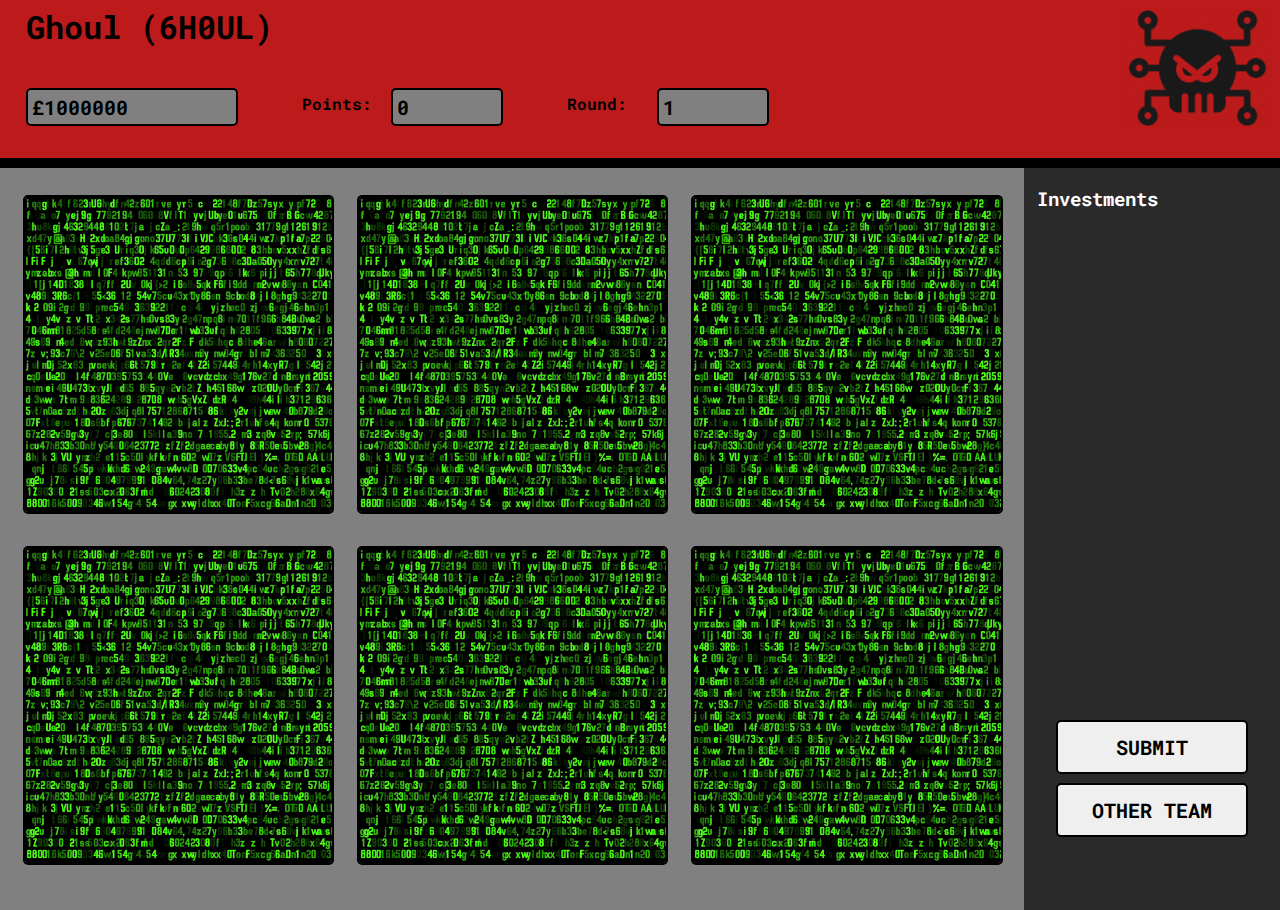
<file: index.html>
<!DOCTYPE html>

<html lang="en">

  <head>

    <meta charset="utf-8" />

    <link rel="preconnect" href="https://fonts.gstatic.com">

    <link href="https://fonts.googleapis.com/css2?family=Roboto+Mono:ital,wght@0,200;1,100&display=swap" rel="stylesheet">

    <link rel="stylesheet" href="jquery-ui/jquery-ui.min.css">

    <link rel="stylesheet" href="public/css/hackerui1styles.css">



  </head>

  <body>

    <div id="top-bar">

      <div id="title-container">

        <h1 id="hacker-name">Ghoul (6H0UL)</h1>
      
      </div>

      

      <img src="images/hacker-icon.png" id="hacker-icon">

      <div class="clear-left"></div>

      <div id="money-container">£<span id="current-budget">1000000</span></div>

      <div id="points-div">

        <div id="points-para-container">
        <p id="points-para">Points: </p>

      </div>

        <div id="points-container"><span id="current-points">0</span></div>

      </div>

      <div id="round-div">

        <div id="round-para-container">
        <p id="round-para">Round: </p>

      </div>

        <div id="round-container"><span id="current-round">1</span></div>

      </div>

    </div>

    <div id="main-area">

      <div id="left-area">

        
        <div id="row1">

          <div class="option-tile row1class" id="window1">

            <img src="images/hacker-tile.png" class="hacker-tile-image">

            <div class="hover-div hidden">Phishing</div> 

          </div>

          <div class="option-tile row1class" id="window2">

            <img src="images/hacker-tile.png" class="hacker-tile-image">

            <div class="hover-div hidden">Malicious Websites</div> 

          </div>

          <div class="option-tile row1class" id="window3">

            <img src="images/hacker-tile.png" class="hacker-tile-image">

            <div class="hover-div hidden">Password Hacking</div> 

          </div>

        </div>

        <div id="row2">

          <div class="option-tile row2class" id="window4">

            <img src="images/hacker-tile.png" class="hacker-tile-image">

            <div class="hover-div hidden">Piggybacking</div> 

          </div>

          <div class="option-tile row2class" id="window5">

            <img src="images/hacker-tile.png" class="hacker-tile-image">

            <div class="hover-div hidden">Physical Social Engineering</div> 

          </div>

          <div class="option-tile row2class" id="window6">

            <img src="images/hacker-tile.png" class="hacker-tile-image">

            <div class="hover-div hidden">Physical System Hacking</div> 

          </div>

        </div>

      </div>

      <div id="right-area">

        <div id="top-right-section">

          <h3 id="investments">Investments</h3>
          
          <p class="hidden" id="tile1QuantityList">Phishing Price paid: <span id="tile1Quantity"></span></p>

          <p class="hidden" id="tile3QuantityList">Password Hacking Price paid: <span id="tile3Quantity"></span></p>

          <p class="hidden" id="tile5QuantityList">Physical Social Engineering Price paid: <span id="tile5Quantity"></span></p>

        </div>

        <div id="button-container">

          <p id="waiting-p" class="hidden">Waiting for the other player</p>

          <button id="submit-button">

            SUBMIT

          </button>

          <button id="to-lloyds">

            <a href="lloydsui1.html">OTHER TEAM</a>

          </button>

        </div>


      </div>

      <div class="popUpWindow hidden" id="window1Popup">

        <div class="popUpWindowTitleContainer">
          
          <h2 class="popUpWindowTitle">Phishing</h2>

        </div>

        <button class="close-button" id="closeButton1">X</button>



        <p class="popUpWindowText clear">The process of phishing imitates legitimate companies employees might interact with, like the enterprise software vendors or email provider, and simply ask for the data via phone or email. You can also send malicious links of files though emails or text messages which when clicked may download malware onto the system.</p>

        <p class="popUpWindowText">Selecting this option will cause a Phishing email to be sent to a Lloyds employee containing some malware. (The effects of this method may be reduced if your opponent chooses to invest in internet safety training for staff). You can choose from the following Malware:</p>
          
        <ul>

          <li class="popUpWindowText">Ransomware -  a type of malicious software designed to block access to a computer system until a sum of money is paid. 
            <span class="green-writing">(If this is successful you will gain a ransom payment, the more you spend the higher the ransom will be and the higher your chances of success.)</span>
          </li>

          <li class="popUpWindowText">Trojans - Trojan is a type of malware that is often disguised as legitimate software. <span class="green-writing">(If this is successful then you may gain some valuable information that can be sold on the black market for more cash, it may also damage the reputation of Lloyds.)</span></li>

          <li class="popUpWindowText">Spyware - Malicious software designed to enter your computer device, gather data about you, and forward it to a third-party without your consent.<span class="green-writing"> (If this is successful then you can continuously gain private information from Lloyds which can be sold on the black market, gaining you more money each round, if this information is used by fraudsters Lloyds' reputation will be damaged)</span></li>


        </ul>

        <p class="popUpWindowText">Price = £5,000/unit</p>

        <p class="popUpWindowText">Quantity:</p>

        <div id="slider" class="sliders">
          <div id="custom-handle" class="ui-slider-handle"></div>
        </div>

      </div>

      <div class="popUpWindow hidden" id="window3Popup">

        <div class="popUpWindowTitleContainer">
          
          <h2 class="popUpWindowTitle">Password Hacking</h2>

        </div>

        <button class="close-button" id="closeButton3">X</button>



        <p class="popUpWindowText clear">Password hacking, sometimes referred to as password cracking, is a method of recovering passwords from data transmitted by or stored on a computer.</p>

        <hr>

        <p class="popUpWindowText">Guessing and brute force are two methods used to hack passwords. Individuals with knowledge of the password owner’s personal information may guess at the password and choose possibilities based on that owner’s date of birth, pet, relative or other information. The brute force method involves attempting to input every possible password combination to retrieve a password.</p>

        <p class="popUpWindowText green-writing">(If you choose this method you will attempt to crack an employee's password, your chances of success will depend on how much your opponent has invested in training up their employees in password best practices. How much money you'll gain by selling the stolen information and how much damage you'll cause will depend on your luck)</p>

        <p class="popUpWindowText">Price = £5,000/unit</p>

        <p class="popUpWindowText">Quantity:</p>

        <div id="slider32" class="sliders">
          <div id="custom-handle32" class="ui-slider-handle"></div>
        </div>

        <p class="popUpWindowText">System hacking is defined as the compromise of computer systems and software to access the target computer and steal or misuse their sensitive information. You can exploit the weaknesses in a computer system or network to gain unauthorised access to its data or take illegal advantage. This can be made easier if systems or devices haven't been updated in a while, as updates usually contain security patches for vulnerabilities.</p>

        <p class="popUpWindowText green-writing">(If you choose this method you will attempt to hack into the system, your chances of success will depend on how up to date the software updates of your opponents are. This method will gain you money and damage your opponent, the more you invest the higher the effects)</p>
          
        

        <p class="popUpWindowText">Price = £5,000/unit</p>

        <p class="popUpWindowText">Quantity:</p>

        <div id="slider3" class="sliders">
          <div id="custom-handle3" class="ui-slider-handle"></div>
        </div>

      </div>

      <div class="popUpWindow hidden" id="window5Popup">

        <div class="popUpWindowTitleContainer">
          
          <h2 class="popUpWindowTitle">Physical Social Engineering</h2>

        </div>

        <button class="close-button" id="closeButton5">X</button>



        <p class="popUpWindowText clear">Physical social engineering is social engineering that occurs in person, often on company premises.</p>

        <p class="popUpWindowText green-writing">(If you choose this method, you will send someone from your team to infiltrate a Lloyds office, some of these techniques are riskier and may lose you money if you are caught, however the rates of return are also higher for these techniques. Your chances of success will depend on how much training the opponent's employees have had on physical security).</p>
          
        <p class="popUpWindowText">The fake IT guy - This is where a hacker shows up at a workplace pretending to be an IT technician, there to check a computer, server, printer or other network device.</p>

        <p class="popUpWindowText green-writing">(This method will gain you access to the physical infrastructure of the company, if successful this can cause significant damage to the opponent)</p>

        <p class="popUpWindowText">Dumpster diving - Where attackers go through your company’s rubbish skips looking for documents containing sensitive or confidential information. They then use this information to gain access to the company or customer data. </p>

        <p class="popUpWindowText green-writing">(This is a lower cost and a low-risk technique, however it may also have low gains)</p>

        <p class="popUpWindowText">Price = £5,000/unit</p>

        <p class="popUpWindowText">Quantity:</p>

        <div id="slider5" class="sliders">
          <div id="custom-handle5" class="ui-slider-handle"></div>
        </div>

      </div>



    </div>


    <script type="text/javascript" src="jquery-3.6.0.min.js"></script>

    <script type="text/javascript" src="jquery-ui/jquery-ui.min.js"></script>

    <script type="text/javascript">

        $(".option-tile").click(function() {

          var popupId = $(this).attr("id") + "Popup";
          $('#' + popupId).addClass("show");

        });


        $("#closeButton1").click(function() {

          console.log("hello");

          $("#window1Popup").removeClass("show");

          $("#window1Popup").addClass("hidden");
          

        });

        $("#closeButton3").click(function() {

          console.log("hello");

          $("#window3Popup").removeClass("show");

          $("#window3Popup").addClass("hidden");


        });


        $("#closeButton5").click(function() {

          console.log("hello");

          $("#window5Popup").removeClass("show");

          $("#window5Popup").addClass("hidden");


        });

        function checkMoneyOver() {

          if ($("#current-budget").html() < 0) {

            const button = document.querySelector('button');
            button.disabled = true;

          }

          if ($("#current-budget").html() > 0) {

            const button = document.querySelector('button');
            button.disabled = false;

          }

          }


        var valuePrev=0;

        var valuePrev3=0;

        var valuePrev5=0;

        var valuePrev32 = 0;

        $("#slider").slider({
            range: "min",
            max: 100,
            value: 0,
            stop: function(event, ui) {

                var valueNew = $( "#slider" ).slider( "value" );
                var currentBudget = $("#current-budget").html();

                if (valueNew - valuePrev > 0) {

                  var newBudget = currentBudget - ((valueNew-valuePrev)*5000);
                  $("#current-budget").html(newBudget);

                }

                if (valueNew - valuePrev < 0) {

                  var newBudget = currentBudget - ((valueNew - valuePrev) * 5000);
                  $("#current-budget").html(newBudget);

                }
                
                valuePrev = valueNew;

                if (valueNew == 0) {

                  $("#tile1QuantityList").addClass("hidden");

                  $("#tile1QuantityList").removeClass("show");

                } else {

                  $("#tile1QuantityList").addClass("show");

                  $("#tile1QuantityList").removeClass("hidden");

                  $("#tile1Quantity").html("£" + valueNew * 5000);

                }
                
                checkMoneyOver()

            }
        });


        $("#slider3").slider({
            range: "min",
            max: 100,
            value: 0,
            stop: function(event, ui) {

                var valueNew = $( "#slider3" ).slider( "value" );
                var currentBudget = $("#current-budget").html();

                if (valueNew - valuePrev3 > 0) {

                  var newBudget = currentBudget - ((valueNew-valuePrev3)*5000);
                  $("#current-budget").html(newBudget);

                }

                if (valueNew - valuePrev3 < 0) {

                  var newBudget = currentBudget - ((valueNew - valuePrev3) * 5000);
                  $("#current-budget").html(newBudget);

                }
                
                valuePrev3 = valueNew;

                if (valueNew == 0) {

                  $("#tile3QuantityList").addClass("hidden");

                  $("#tile3QuantityList").removeClass("show");

                } else {

                  $("#tile3QuantityList").addClass("show");

                  $("#tile3QuantityList").removeClass("hidden");

                  $("#tile3Quantity").html("£" + valueNew * 5000);

                }
                
                checkMoneyOver()

            }
        });

        $("#slider5").slider({
            range: "min",
            max: 100,
            value: 0,
            stop: function(event, ui) {

                var valueNew = $( "#slider5" ).slider( "value" );
                var currentBudget = $("#current-budget").html();

                if (valueNew - valuePrev5 > 0) {

                  var newBudget = currentBudget - ((valueNew-valuePrev5)*5000);
                  $("#current-budget").html(newBudget);

                }

                if (valueNew - valuePrev5 < 0) {

                  var newBudget = currentBudget - ((valueNew - valuePrev5) * 5000);
                  $("#current-budget").html(newBudget);

                }
                
                valuePrev5 = valueNew;

                if (valueNew == 0) {

                  $("#tile5QuantityList").addClass("hidden");

                  $("#tile5QuantityList").removeClass("show");

                } else {

                  $("#tile5QuantityList").addClass("show");

                  $("#tile5QuantityList").removeClass("hidden");

                  $("#tile5Quantity").html("£" + valueNew * 5000);

                }
                
                checkMoneyOver()

            }
        });

        $("#slider32").slider({
            range: "min",
            max: 100,
            value: 0,
            stop: function(event, ui) {

                var valueNew = $( "#slider32" ).slider( "value" );
                var currentBudget = $("#current-budget").html();

                if (valueNew - valuePrev32 > 0) {

                  var newBudget = currentBudget - ((valueNew-valuePrev32)*5000);
                  $("#current-budget").html(newBudget);

                }

                if (valueNew - valuePrev32 < 0) {

                  var newBudget = currentBudget - ((valueNew - valuePrev32) * 5000);
                  $("#current-budget").html(newBudget);

                }
                
                valuePrev32 = valueNew;

                if (valueNew == 0) {

                  $("#tile3QuantityList").addClass("hidden");

                  $("#tile3QuantityList").removeClass("show");

                } else {

                  $("#tile3QuantityList").addClass("show");

                  $("#tile3QuantityList").removeClass("hidden");

                  $("#tile3Quantity").html("£" + valueNew * 5000);

                }
                
                checkMoneyOver()

            }
        });
        
        $( function() {
        var handle = $( "#custom-handle" );
        $( "#slider" ).slider({
          create: function() {
            handle.text( $( this ).slider( "value" ) );
          },
          slide: function( event, ui ) {
            handle.text( ui.value );
          }
        });
      } );

      $( function() {
        var handle = $( "#custom-handle3" );
        $( "#slider3" ).slider({
          create: function() {
            handle.text( $( this ).slider( "value" ) );
          },
          slide: function( event, ui ) {
            handle.text( ui.value );
          }
        });
      } );

      $( function() {
        var handle = $( "#custom-handle5" );
        $( "#slider5" ).slider({
          create: function() {
            handle.text( $( this ).slider( "value" ) );
          },
          slide: function( event, ui ) {
            handle.text( ui.value );
          }
        });
      } );

      $( function() {
        var handle = $( "#custom-handle32" );
        $( "#slider32" ).slider({
          create: function() {
            handle.text( $( this ).slider( "value" ) );
          },
          slide: function( event, ui ) {
            handle.text( ui.value );
          }
        });
      } );

      $("#submit-button").click(function() {

        const button = document.querySelector('button');
        button.disabled = true;

      })

      $(".option-tile").hover(function(){

// on hover over class .tile
  $(this).find(".hover-div").css("display", "block")
  //find inside class .tile_content and set display to block
  }, function(){
  $(this).find(".hover-div").css("display", "none")
  // on mouse out set it back
});


      $("#submit-button").click(function() {

        $("#waiting-p").removeClass("hidden");

        $("#waiting-p").addClass("show");

      })


      

    </script>

  </body>


</html>
</file>
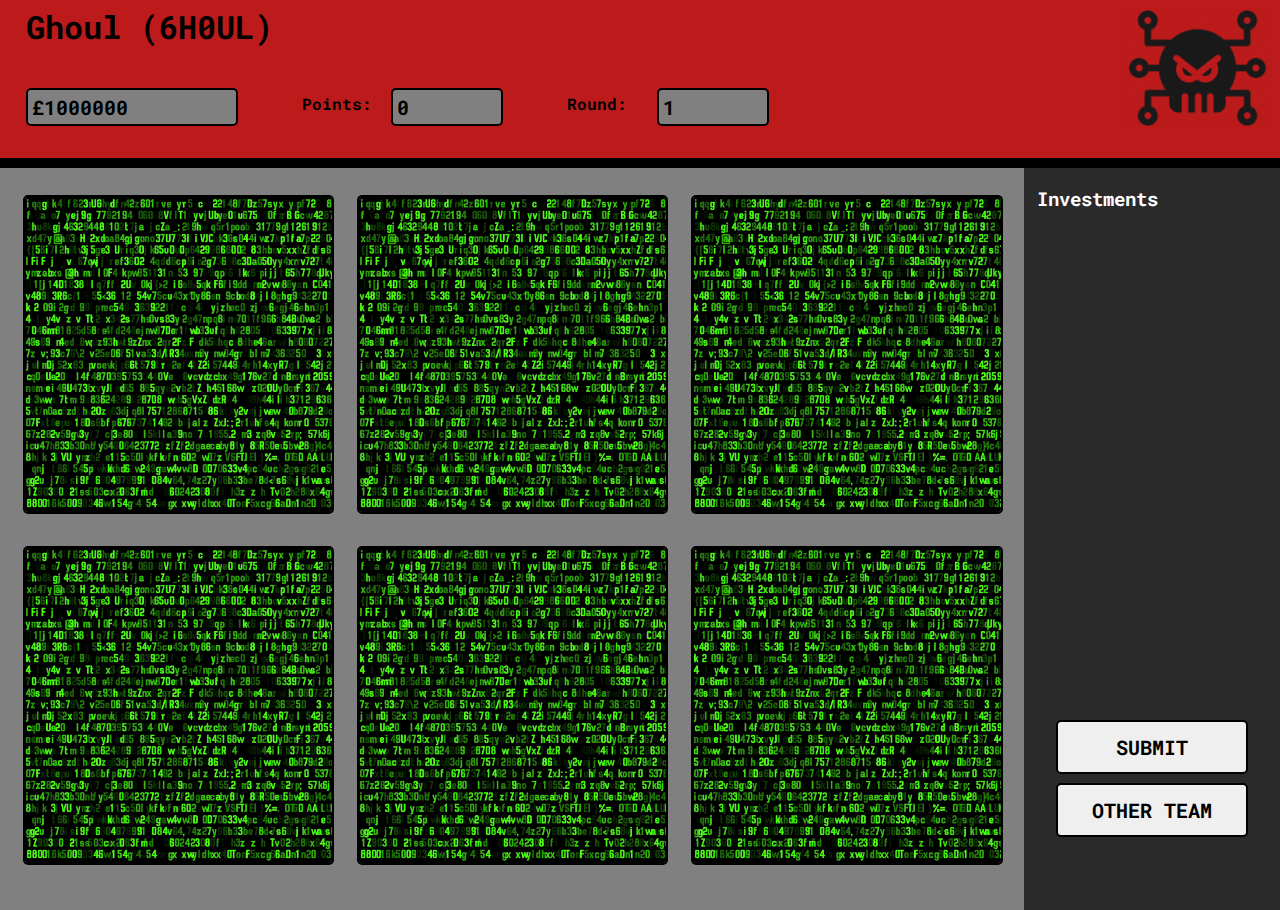
<file: hackerui1.html>
<!DOCTYPE html>

<html lang="en">

  <head>

    <meta charset="utf-8" />

    <link rel="preconnect" href="https://fonts.gstatic.com">

    <link href="https://fonts.googleapis.com/css2?family=Roboto+Mono:ital,wght@0,200;1,100&display=swap" rel="stylesheet">

    <link rel="stylesheet" href="jquery-ui/jquery-ui.min.css">

    <link rel="stylesheet" href="public/css/hackerui1styles.css">



  </head>

  <body>

    <div id="top-bar">

      <div id="title-container">

        <h1 id="hacker-name">Ghoul (6H0UL)</h1>
      
      </div>

      

      <img src="images/hacker-icon.png" id="hacker-icon">

      <div class="clear-left"></div>

      <div id="money-container">£<span id="current-budget">1000000</span></div>

      <div id="points-div">

        <div id="points-para-container">
        <p id="points-para">Points: </p>

      </div>

        <div id="points-container"><span id="current-points">0</span></div>

      </div>

      <div id="round-div">

        <div id="round-para-container">
        <p id="round-para">Round: </p>

      </div>

        <div id="round-container"><span id="current-round">1</span></div>

      </div>

    </div>

    <div id="main-area">

      <div id="left-area">

        
        <div id="row1">

          <div class="option-tile row1class" id="window1">

            <img src="images/hacker-tile.png" class="hacker-tile-image">

            <div class="hover-div hidden">Phishing</div> 

          </div>

          <div class="option-tile row1class" id="window2">

            <img src="images/hacker-tile.png" class="hacker-tile-image">

            <div class="hover-div hidden">Malicious Websites</div> 

          </div>

          <div class="option-tile row1class" id="window3">

            <img src="images/hacker-tile.png" class="hacker-tile-image">

            <div class="hover-div hidden">Password Hacking</div> 

          </div>

        </div>

        <div id="row2">

          <div class="option-tile row2class" id="window4">

            <img src="images/hacker-tile.png" class="hacker-tile-image">

            <div class="hover-div hidden">Piggybacking</div> 

          </div>

          <div class="option-tile row2class" id="window5">

            <img src="images/hacker-tile.png" class="hacker-tile-image">

            <div class="hover-div hidden">Physical Social Engineering</div> 

          </div>

          <div class="option-tile row2class" id="window6">

            <img src="images/hacker-tile.png" class="hacker-tile-image">

            <div class="hover-div hidden">Physical System Hacking</div> 

          </div>

        </div>

      </div>

      <div id="right-area">

        <div id="top-right-section">

          <h3 id="investments">Investments</h3>
          
          <p class="hidden" id="tile1QuantityList">Phishing Price paid: <span id="tile1Quantity"></span></p>

          <p class="hidden" id="tile3QuantityList">Password Hacking Price paid: <span id="tile3Quantity"></span></p>

          <p class="hidden" id="tile5QuantityList">Physical Social Engineering Price paid: <span id="tile5Quantity"></span></p>

        </div>

        <div id="button-container">

          <p id="waiting-p" class="hidden">Waiting for the other player</p>

          <button id="submit-button">

            SUBMIT

          </button>

          <button id="to-lloyds">

            <a href="lloydsui1.html">OTHER TEAM</a>

          </button>

        </div>


      </div>

      <div class="popUpWindow hidden" id="window1Popup">

        <div class="popUpWindowTitleContainer">
          
          <h2 class="popUpWindowTitle">Phishing</h2>

        </div>

        <button class="close-button" id="closeButton1">X</button>



        <p class="popUpWindowText clear">The process of phishing imitates legitimate companies employees might interact with, like the enterprise software vendors or email provider, and simply ask for the data via phone or email. You can also send malicious links of files though emails or text messages which when clicked may download malware onto the system.</p>

        <p class="popUpWindowText">Selecting this option will cause a Phishing email to be sent to a Lloyds employee containing some malware. (The effects of this method may be reduced if your opponent chooses to invest in internet safety training for staff). You can choose from the following Malware:</p>
          
        <ul>

          <li class="popUpWindowText">Ransomware -  a type of malicious software designed to block access to a computer system until a sum of money is paid. 
            <span class="green-writing">(If this is successful you will gain a ransom payment, the more you spend the higher the ransom will be and the higher your chances of success.)</span>
          </li>

          <li class="popUpWindowText">Trojans - Trojan is a type of malware that is often disguised as legitimate software. <span class="green-writing">(If this is successful then you may gain some valuable information that can be sold on the black market for more cash, it may also damage the reputation of Lloyds.)</span></li>

          <li class="popUpWindowText">Spyware - Malicious software designed to enter your computer device, gather data about you, and forward it to a third-party without your consent.<span class="green-writing"> (If this is successful then you can continuously gain private information from Lloyds which can be sold on the black market, gaining you more money each round, if this information is used by fraudsters Lloyds' reputation will be damaged)</span></li>


        </ul>

        <p class="popUpWindowText">Price = £5,000/unit</p>

        <p class="popUpWindowText">Quantity:</p>

        <div id="slider" class="sliders">
          <div id="custom-handle" class="ui-slider-handle"></div>
        </div>

      </div>

      <div class="popUpWindow hidden" id="window3Popup">

        <div class="popUpWindowTitleContainer">
          
          <h2 class="popUpWindowTitle">Password Hacking</h2>

        </div>

        <button class="close-button" id="closeButton3">X</button>



        <p class="popUpWindowText clear">Password hacking, sometimes referred to as password cracking, is a method of recovering passwords from data transmitted by or stored on a computer.</p>

        <hr>

        <p class="popUpWindowText">Guessing and brute force are two methods used to hack passwords. Individuals with knowledge of the password owner’s personal information may guess at the password and choose possibilities based on that owner’s date of birth, pet, relative or other information. The brute force method involves attempting to input every possible password combination to retrieve a password.</p>

        <p class="popUpWindowText green-writing">(If you choose this method you will attempt to crack an employee's password, your chances of success will depend on how much your opponent has invested in training up their employees in password best practices. How much money you'll gain by selling the stolen information and how much damage you'll cause will depend on your luck)</p>

        <p class="popUpWindowText">Price = £5,000/unit</p>

        <p class="popUpWindowText">Quantity:</p>

        <div id="slider32" class="sliders">
          <div id="custom-handle32" class="ui-slider-handle"></div>
        </div>

        <p class="popUpWindowText">System hacking is defined as the compromise of computer systems and software to access the target computer and steal or misuse their sensitive information. You can exploit the weaknesses in a computer system or network to gain unauthorised access to its data or take illegal advantage. This can be made easier if systems or devices haven't been updated in a while, as updates usually contain security patches for vulnerabilities.</p>

        <p class="popUpWindowText green-writing">(If you choose this method you will attempt to hack into the system, your chances of success will depend on how up to date the software updates of your opponents are. This method will gain you money and damage your opponent, the more you invest the higher the effects)</p>
          
        

        <p class="popUpWindowText">Price = £5,000/unit</p>

        <p class="popUpWindowText">Quantity:</p>

        <div id="slider3" class="sliders">
          <div id="custom-handle3" class="ui-slider-handle"></div>
        </div>

      </div>

      <div class="popUpWindow hidden" id="window5Popup">

        <div class="popUpWindowTitleContainer">
          
          <h2 class="popUpWindowTitle">Physical Social Engineering</h2>

        </div>

        <button class="close-button" id="closeButton5">X</button>



        <p class="popUpWindowText clear">Physical social engineering is social engineering that occurs in person, often on company premises.</p>

        <p class="popUpWindowText green-writing">(If you choose this method, you will send someone from your team to infiltrate a Lloyds office, some of these techniques are riskier and may lose you money if you are caught, however the rates of return are also higher for these techniques. Your chances of success will depend on how much training the opponent's employees have had on physical security).</p>
          
        <p class="popUpWindowText">The fake IT guy - This is where a hacker shows up at a workplace pretending to be an IT technician, there to check a computer, server, printer or other network device.</p>

        <p class="popUpWindowText green-writing">(This method will gain you access to the physical infrastructure of the company, if successful this can cause significant damage to the opponent)</p>

        <p class="popUpWindowText">Dumpster diving - Where attackers go through your company’s rubbish skips looking for documents containing sensitive or confidential information. They then use this information to gain access to the company or customer data. </p>

        <p class="popUpWindowText green-writing">(This is a lower cost and a low-risk technique, however it may also have low gains)</p>

        <p class="popUpWindowText">Price = £5,000/unit</p>

        <p class="popUpWindowText">Quantity:</p>

        <div id="slider5" class="sliders">
          <div id="custom-handle5" class="ui-slider-handle"></div>
        </div>

      </div>



    </div>


    <script type="text/javascript" src="jquery-3.6.0.min.js"></script>

    <script type="text/javascript" src="jquery-ui/jquery-ui.min.js"></script>

    <script type="text/javascript">

        $(".option-tile").click(function() {

          var popupId = $(this).attr("id") + "Popup";
          $('#' + popupId).addClass("show");

        });


        $("#closeButton1").click(function() {

          console.log("hello");

          $("#window1Popup").removeClass("show");

          $("#window1Popup").addClass("hidden");
          

        });

        $("#closeButton3").click(function() {

          console.log("hello");

          $("#window3Popup").removeClass("show");

          $("#window3Popup").addClass("hidden");


        });


        $("#closeButton5").click(function() {

          console.log("hello");

          $("#window5Popup").removeClass("show");

          $("#window5Popup").addClass("hidden");


        });

        function checkMoneyOver() {

          if ($("#current-budget").html() < 0) {

            const button = document.querySelector('button');
            button.disabled = true;

          }

          if ($("#current-budget").html() > 0) {

            const button = document.querySelector('button');
            button.disabled = false;

          }

          }


        var valuePrev=0;

        var valuePrev3=0;

        var valuePrev5=0;

        var valuePrev32 = 0;

        $("#slider").slider({
            range: "min",
            max: 100,
            value: 0,
            stop: function(event, ui) {

                var valueNew = $( "#slider" ).slider( "value" );
                var currentBudget = $("#current-budget").html();

                if (valueNew - valuePrev > 0) {

                  var newBudget = currentBudget - ((valueNew-valuePrev)*5000);
                  $("#current-budget").html(newBudget);

                }

                if (valueNew - valuePrev < 0) {

                  var newBudget = currentBudget - ((valueNew - valuePrev) * 5000);
                  $("#current-budget").html(newBudget);

                }
                
                valuePrev = valueNew;

                if (valueNew == 0) {

                  $("#tile1QuantityList").addClass("hidden");

                  $("#tile1QuantityList").removeClass("show");

                } else {

                  $("#tile1QuantityList").addClass("show");

                  $("#tile1QuantityList").removeClass("hidden");

                  $("#tile1Quantity").html("£" + valueNew * 5000);

                }
                
                checkMoneyOver()

            }
        });


        $("#slider3").slider({
            range: "min",
            max: 100,
            value: 0,
            stop: function(event, ui) {

                var valueNew = $( "#slider3" ).slider( "value" );
                var currentBudget = $("#current-budget").html();

                if (valueNew - valuePrev3 > 0) {

                  var newBudget = currentBudget - ((valueNew-valuePrev3)*5000);
                  $("#current-budget").html(newBudget);

                }

                if (valueNew - valuePrev3 < 0) {

                  var newBudget = currentBudget - ((valueNew - valuePrev3) * 5000);
                  $("#current-budget").html(newBudget);

                }
                
                valuePrev3 = valueNew;

                if (valueNew == 0) {

                  $("#tile3QuantityList").addClass("hidden");

                  $("#tile3QuantityList").removeClass("show");

                } else {

                  $("#tile3QuantityList").addClass("show");

                  $("#tile3QuantityList").removeClass("hidden");

                  $("#tile3Quantity").html("£" + valueNew * 5000);

                }
                
                checkMoneyOver()

            }
        });

        $("#slider5").slider({
            range: "min",
            max: 100,
            value: 0,
            stop: function(event, ui) {

                var valueNew = $( "#slider5" ).slider( "value" );
                var currentBudget = $("#current-budget").html();

                if (valueNew - valuePrev5 > 0) {

                  var newBudget = currentBudget - ((valueNew-valuePrev5)*5000);
                  $("#current-budget").html(newBudget);

                }

                if (valueNew - valuePrev5 < 0) {

                  var newBudget = currentBudget - ((valueNew - valuePrev5) * 5000);
                  $("#current-budget").html(newBudget);

                }
                
                valuePrev5 = valueNew;

                if (valueNew == 0) {

                  $("#tile5QuantityList").addClass("hidden");

                  $("#tile5QuantityList").removeClass("show");

                } else {

                  $("#tile5QuantityList").addClass("show");

                  $("#tile5QuantityList").removeClass("hidden");

                  $("#tile5Quantity").html("£" + valueNew * 5000);

                }
                
                checkMoneyOver()

            }
        });

        $("#slider32").slider({
            range: "min",
            max: 100,
            value: 0,
            stop: function(event, ui) {

                var valueNew = $( "#slider32" ).slider( "value" );
                var currentBudget = $("#current-budget").html();

                if (valueNew - valuePrev32 > 0) {

                  var newBudget = currentBudget - ((valueNew-valuePrev32)*5000);
                  $("#current-budget").html(newBudget);

                }

                if (valueNew - valuePrev32 < 0) {

                  var newBudget = currentBudget - ((valueNew - valuePrev32) * 5000);
                  $("#current-budget").html(newBudget);

                }
                
                valuePrev32 = valueNew;

                if (valueNew == 0) {

                  $("#tile3QuantityList").addClass("hidden");

                  $("#tile3QuantityList").removeClass("show");

                } else {

                  $("#tile3QuantityList").addClass("show");

                  $("#tile3QuantityList").removeClass("hidden");

                  $("#tile3Quantity").html("£" + valueNew * 5000);

                }
                
                checkMoneyOver()

            }
        });
        
        $( function() {
        var handle = $( "#custom-handle" );
        $( "#slider" ).slider({
          create: function() {
            handle.text( $( this ).slider( "value" ) );
          },
          slide: function( event, ui ) {
            handle.text( ui.value );
          }
        });
      } );

      $( function() {
        var handle = $( "#custom-handle3" );
        $( "#slider3" ).slider({
          create: function() {
            handle.text( $( this ).slider( "value" ) );
          },
          slide: function( event, ui ) {
            handle.text( ui.value );
          }
        });
      } );

      $( function() {
        var handle = $( "#custom-handle5" );
        $( "#slider5" ).slider({
          create: function() {
            handle.text( $( this ).slider( "value" ) );
          },
          slide: function( event, ui ) {
            handle.text( ui.value );
          }
        });
      } );

      $( function() {
        var handle = $( "#custom-handle32" );
        $( "#slider32" ).slider({
          create: function() {
            handle.text( $( this ).slider( "value" ) );
          },
          slide: function( event, ui ) {
            handle.text( ui.value );
          }
        });
      } );

      $("#submit-button").click(function() {

        const button = document.querySelector('button');
        button.disabled = true;

      })

      $(".option-tile").hover(function(){

// on hover over class .tile
  $(this).find(".hover-div").css("display", "block")
  //find inside class .tile_content and set display to block
  }, function(){
  $(this).find(".hover-div").css("display", "none")
  // on mouse out set it back
});


      $("#submit-button").click(function() {

        $("#waiting-p").removeClass("hidden");

        $("#waiting-p").addClass("show");

      })


      

    </script>

  </body>


</html>
</file>
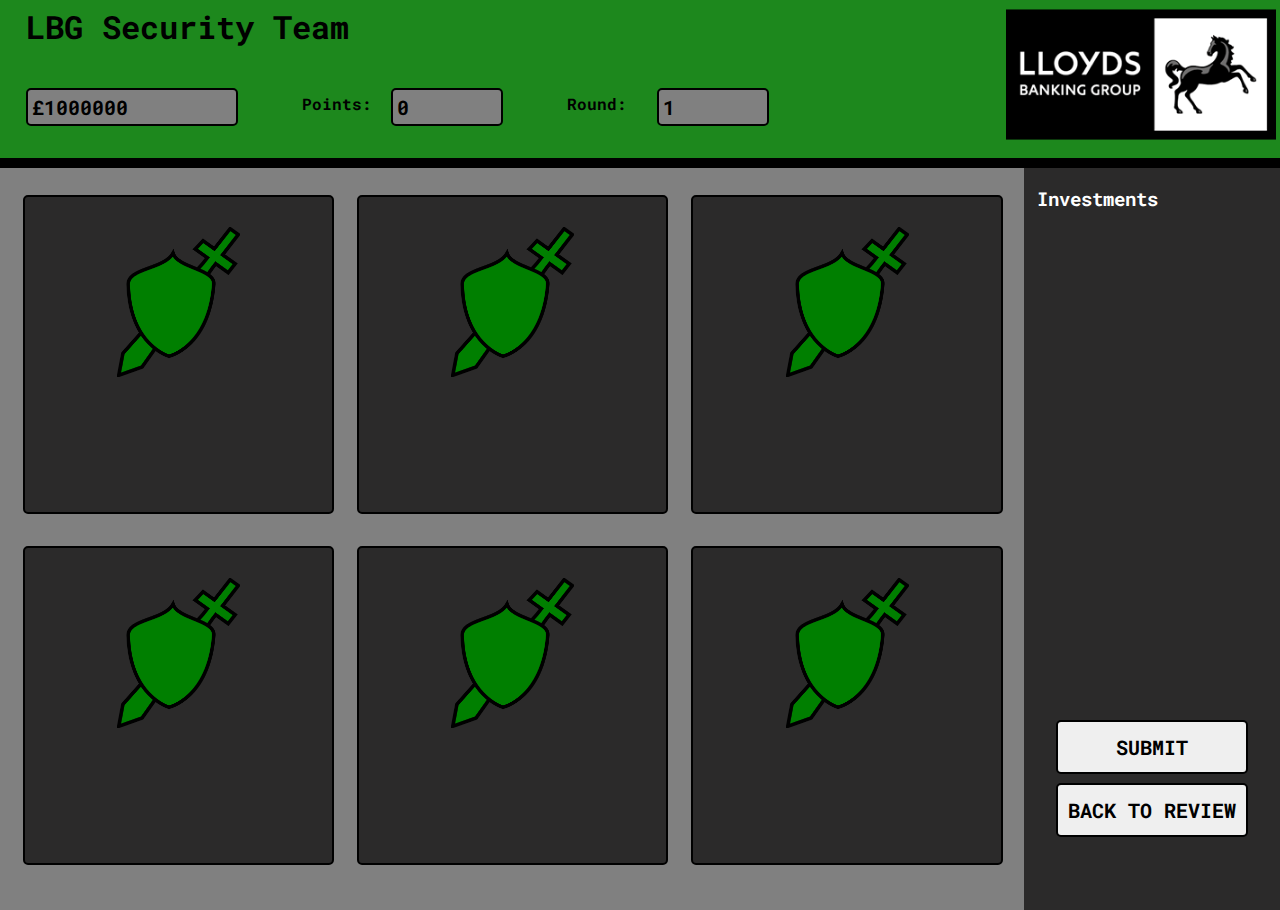
<file: lloydsui1.html>
<!DOCTYPE html>

<html lang="en">

  <head>

    <meta charset="utf-8" />

    <link rel="preconnect" href="https://fonts.gstatic.com">

    <link href="https://fonts.googleapis.com/css2?family=Roboto+Mono:ital,wght@0,200;1,100&display=swap" rel="stylesheet">

    <link rel="stylesheet" href="jquery-ui/jquery-ui.min.css">

    <link rel="stylesheet" href="public/css/lloydsui1styles.css">



  </head>

  <body>

    <div id="top-bar">

      <div id="title-container">

        <h1 id="hacker-name">LBG Security Team</h1>
      
      </div>

      

      <img src="images/lloyds-logo.png" id="hacker-icon">

      <div class="clear-left"></div>

      <div id="money-container">£<span id="current-budget">1000000</span></div>

      <div id="points-div">

        <div id="points-para-container">
        <p id="points-para">Points: </p>

      </div>

        <div id="points-container"><span id="current-points">0</span></div>

      </div>

      <div id="round-div">

        <div id="round-para-container">
        <p id="round-para">Round: </p>

      </div>

        <div id="round-container"><span id="current-round">1</span></div>

      </div>

    </div>

    </div>

    <div id="main-area">

      <div id="left-area">

        <div id="activity-report" class="hidden">

          <h2 id="activity-report-title">Activity Report</h2>

          <div id="text-div">
            
            <p class="popUpWindowText red-writing">Due to poor email defences and phishing training, one of your employees clicked on a malicious email. The hacker successfully infiltrated the Lloyds Banking Group email domain and the email link has spread to all contacts within the colleagues address book. The colleague is now a victim of malware and potential new avenues have now opened where MITM / viruses can now be achieved.</p>
            
            <h3 class="popUpWindowText">Real life example: WannaCry 2017</h3>

            <h4 class="popUpWindowText">What happened?</h4>
              
            <p class="popUpWindowText">One of the worst ransomware attacks in history goes by the name of WannaCry, introduced via phishing emails in 2017, it infected many companies’ computers and blocked access while demanding a ransom. </p>

            <h4 class="popUpWindowText">How did it happen?</h4>

            <p class="popUpWindowText">The threat exploited a vulnerability in Windows, this vulnerability could be tricked by specially crafted packets into executing arbitrary code. A patch was provided by Windows a month prior to the attack but many companies still hadn’t implemented this patch at the time. </p>

            <h4 class="popUpWindowText">What were the consequences?</h4>

            <p class="popUpWindowText">It’s estimated that more than 200,000 people have been reached worldwide by WannaCry, including hospitals, universities and large companies, such as FedEx, Telefonica, Nissan and Renault.</p>
            
            <p class="red-writing">-£200,000 next round</p>
          </div>


        </div>
      
        <div id="row1">

          <div class="option-tile row1class" id="window1">

            <img class="tile-image" src="images/green-shield.png">

            <div class="hover-div hidden">Password Policy</div> 

          </div>

          <div class="option-tile row1class" id="window2">

            <img class="tile-image" src="images/green-shield.png">

            <div class="hover-div hidden">Physical Security Training</div> 

          </div>

          <div class="option-tile row1class" id="window3">

            <img class="tile-image" src="images/green-shield.png">

            <div class="hover-div hidden">Internet Safety</div> 

          </div>

        </div>

        <div id="row2">

          <div class="option-tile row2class" id="window4">

            <img class="tile-image" src="images/green-shield.png">

            <div class="hover-div hidden">Email Defences</div> 

          </div>

          <div class="option-tile row2class" id="window5">

            <img class="tile-image" src="images/green-shield.png">

            <div class="hover-div hidden">Software Updates</div> 

          </div>

          <div class="option-tile row2class" id="window6">

            <img class="tile-image" src="images/green-shield.png">

            <div class="hover-div hidden">Tile 6</div> 

          </div>

        </div>

      </div>

      <div id="right-area">

        <div id="top-right-section">

          <h3 id="investments">Investments</h3>
          
          <p class="hidden" id="tile1QuantityList">Password Policy Price paid: <span id="tile1Quantity"></span></p>

          <p class="hidden" id="tile3QuantityList">Tile 3 Price paid: <span id="tile3Quantity"></span></p>

          <p class="hidden" id="tile5QuantityList">Tile 5 Price paid: <span id="tile5Quantity"></span></p>

        </div>

        <div id="button-container">

          <p id="waiting-p" class="hidden">Waiting for the other player</p>

          <button id="submit-button">

            SUBMIT

          </button>

          <button id="to-lloyds">

            <a href="../index.php">BACK TO REVIEW</a>

          </button>

        </div>


      </div>

      <div class="popUpWindow hidden" id="window1Popup">

        <div class="popUpWindowTitleContainer">
          
          <h2 class="popUpWindowTitle">Password Policy</h2>

        </div>

        <button class="close-button" id="closeButton1">X</button>



        <p class="popUpWindowText clear">Follow password best practises 
          this may include and not limited to internal LBG policies as well as external sources of password policies. Following external bodies views of how to deal with passwords such as NSCS states tips of how to handle passwords. </p>

        <p class="popUpWindowText">best practises include:</p>
          
        <ul>

          <li class="popUpWindowText">30 day expiry of passwords</li>

          <li class="popUpWindowText">upper and lower case with a mix of letters and numbers</li>

          <li class="popUpWindowText">At least 10 characters long</li>

          <li class="popUpWindowText">Use pass phases not passwords</li>

          <li class="popUpWindowText">ensure most up to date encryption is used</li>

        </ul>



        <p class="popUpWindowText">Price = £5,000/unit</p>

        <p class="popUpWindowText">Quantity:</p>

        <div id="slider" class="sliders">
          <div id="custom-handle" class="ui-slider-handle"></div>
        </div>

      </div>

      <div class="popUpWindow hidden" id="window3Popup">

        <div class="popUpWindowTitleContainer">
          
          <h2 class="popUpWindowTitle">Title here</h2>

        </div>

        <button class="close-button" id="closeButton3">X</button>



        <p class="popUpWindowText clear">Lorem ipsum dolor sit amet, consectetur adipiscing elit. Praesent tristique nec quam a malesuada. Mauris dictum auctor odio eget tincidunt. In sit amet ex a arcu sagittis ultrices. Etiam ac aliquet libero. Aenean dignissim mi ut leo dapibus imperdiet. Ut sit amet ex porta, ornare nunc vel, auctor sem. Morbi diam turpis, posuere at malesuada eu, convallis et dolor. Proin id purus accumsan metus placerat pretium.</p>

        <p class="popUpWindowText">Nunc et ultricies quam. Aliquam eleifend ornare orci, ac vehicula ipsum tristique sed. Donec varius est metus, et tempus neque ornare at. Donec at nulla id sem varius lacinia. Integer consequat rutrum ex, id porta velit suscipit vel. Aenean accumsan mauris eget rhoncus posuere. Mauris nec mauris tortor.</p>
          
        <p class="popUpWindowText">Sed sed diam sagittis, sodales odio ut, ultricies lacus. Sed aliquam, quam a viverra porta, mauris dolor efficitur augue, vel malesuada nisl mauris volutpat ligula. Nullam dictum efficitur turpis, et volutpat erat ornare in. Morbi eleifend aliquet eros ut dapibus. Vestibulum nibh est, volutpat a tellus fermentum, pellentesque molestie ipsum.</p>

        <p class="popUpWindowText">Price = £5,000/unit</p>

        <p class="popUpWindowText">Quantity:</p>

        <div id="slider3" class="sliders">
          <div id="custom-handle3" class="ui-slider-handle"></div>
        </div>

      </div>

      <div class="popUpWindow hidden" id="window5Popup">

        <div class="popUpWindowTitleContainer">
          
          <h2 class="popUpWindowTitle">Title here</h2>

        </div>

        <button class="close-button" id="closeButton5">X</button>



        <p class="popUpWindowText clear">Lorem ipsum dolor sit amet, consectetur adipiscing elit. Praesent tristique nec quam a malesuada. Mauris dictum auctor odio eget tincidunt. In sit amet ex a arcu sagittis ultrices. Etiam ac aliquet libero. Aenean dignissim mi ut leo dapibus imperdiet. Ut sit amet ex porta, ornare nunc vel, auctor sem. Morbi diam turpis, posuere at malesuada eu, convallis et dolor. Proin id purus accumsan metus placerat pretium.</p>

        <p class="popUpWindowText">Nunc et ultricies quam. Aliquam eleifend ornare orci, ac vehicula ipsum tristique sed. Donec varius est metus, et tempus neque ornare at. Donec at nulla id sem varius lacinia. Integer consequat rutrum ex, id porta velit suscipit vel. Aenean accumsan mauris eget rhoncus posuere. Mauris nec mauris tortor.</p>
          
        <p class="popUpWindowText">Sed sed diam sagittis, sodales odio ut, ultricies lacus. Sed aliquam, quam a viverra porta, mauris dolor efficitur augue, vel malesuada nisl mauris volutpat ligula. Nullam dictum efficitur turpis, et volutpat erat ornare in. Morbi eleifend aliquet eros ut dapibus. Vestibulum nibh est, volutpat a tellus fermentum, pellentesque molestie ipsum.</p>

        <p class="popUpWindowText">Price = £5,000/unit</p>

        <p class="popUpWindowText">Quantity:</p>

        <div id="slider5" class="sliders">
          <div id="custom-handle5" class="ui-slider-handle"></div>
        </div>

      </div>

      



    </div>


    <script type="text/javascript" src="jquery-3.6.0.min.js"></script>

    <script type="text/javascript" src="jquery-ui/jquery-ui.min.js"></script>

    <script type="text/javascript">

        $(".option-tile").click(function() {

          var popupId = $(this).attr("id") + "Popup";
          $('#' + popupId).addClass("show");

        });


        $("#closeButton1").click(function() {

          console.log("hello");

          $("#window1Popup").removeClass("show");

          $("#window1Popup").addClass("hidden");
          

        });

        $("#closeButton3").click(function() {

          console.log("hello");

          $("#window3Popup").removeClass("show");

          $("#window3Popup").addClass("hidden");


        });


        $("#closeButton5").click(function() {

          console.log("hello");

          $("#window5Popup").removeClass("show");

          $("#window5Popup").addClass("hidden");


        });

        function checkMoneyOver() {

          if ($("#current-budget").html() < 0) {

            const button = document.querySelector('button');
            button.disabled = true;

          }

          if ($("#current-budget").html() > 0) {

            const button = document.querySelector('button');
            button.disabled = false;

          }

        }


        var valuePrev=0;

        var valuePrev3=0;

        var valuePrev5=0;

        $("#slider").slider({
            range: "min",
            max: 100,
            value: 0,
            stop: function(event, ui) {

                var valueNew = $( "#slider" ).slider( "value" );
                var currentBudget = $("#current-budget").html();

                if (valueNew - valuePrev > 0) {

                  var newBudget = currentBudget - ((valueNew-valuePrev)*5000);
                  $("#current-budget").html(newBudget);

                }

                if (valueNew - valuePrev < 0) {

                  var newBudget = currentBudget - ((valueNew - valuePrev) * 5000);
                  $("#current-budget").html(newBudget);

                }
                
                valuePrev = valueNew;

                if (valueNew == 0) {

                  $("#tile1QuantityList").addClass("hidden");

                  $("#tile1QuantityList").removeClass("show");

                } else {

                  $("#tile1QuantityList").addClass("show");

                  $("#tile1QuantityList").removeClass("hidden");

                  $("#tile1Quantity").html("£" + valueNew * 5000);

                }
                
                checkMoneyOver()

            }
        });


        $("#slider3").slider({
            range: "min",
            max: 100,
            value: 0,
            stop: function(event, ui) {

                var valueNew = $( "#slider3" ).slider( "value" );
                var currentBudget = $("#current-budget").html();

                if (valueNew - valuePrev3 > 0) {

                  var newBudget = currentBudget - ((valueNew-valuePrev3)*5000);
                  $("#current-budget").html(newBudget);

                }

                if (valueNew - valuePrev3 < 0) {

                  var newBudget = currentBudget - ((valueNew - valuePrev3) * 5000);
                  $("#current-budget").html(newBudget);

                }
                
                valuePrev3 = valueNew;

                if (valueNew == 0) {

                  $("#tile3QuantityList").addClass("hidden");

                  $("#tile3QuantityList").removeClass("show");

                } else {

                  $("#tile3QuantityList").addClass("show");

                  $("#tile3QuantityList").removeClass("hidden");

                  $("#tile3Quantity").html("£" + valueNew * 5000);

                }
                
                checkMoneyOver()

            }
        });

        $("#slider5").slider({
            range: "min",
            max: 100,
            value: 0,
            stop: function(event, ui) {

                var valueNew = $( "#slider5" ).slider( "value" );
                var currentBudget = $("#current-budget").html();

                if (valueNew - valuePrev5 > 0) {

                  var newBudget = currentBudget - ((valueNew-valuePrev5)*5000);
                  $("#current-budget").html(newBudget);

                }

                if (valueNew - valuePrev5 < 0) {

                  var newBudget = currentBudget - ((valueNew - valuePrev5) * 5000);
                  $("#current-budget").html(newBudget);

                }
                
                valuePrev5 = valueNew;

                if (valueNew == 0) {

                  $("#tile5QuantityList").addClass("hidden");

                  $("#tile5QuantityList").removeClass("show");

                } else {

                  $("#tile5QuantityList").addClass("show");

                  $("#tile5QuantityList").removeClass("hidden");

                  $("#tile5Quantity").html("£" + valueNew * 5000);

                }
                
                checkMoneyOver()

            }
        });
        
        $( function() {
        var handle = $( "#custom-handle" );
        $( "#slider" ).slider({
          create: function() {
            handle.text( $( this ).slider( "value" ) );
          },
          slide: function( event, ui ) {
            handle.text( ui.value );
          }
        });
      } );

      $( function() {
        var handle = $( "#custom-handle3" );
        $( "#slider3" ).slider({
          create: function() {
            handle.text( $( this ).slider( "value" ) );
          },
          slide: function( event, ui ) {
            handle.text( ui.value );
          }
        });
      } );

      $( function() {
        var handle = $( "#custom-handle5" );
        $( "#slider5" ).slider({
          create: function() {
            handle.text( $( this ).slider( "value" ) );
          },
          slide: function( event, ui ) {
            handle.text( ui.value );
          }
        });
      } );

      $("#submit-button").click(function() {

        const button = document.querySelector('button');
        button.disabled = true;

      })

      $(".option-tile").hover(function(){

// on hover over class .tile
  $(this).find(".hover-div").css("display", "block")
  //find inside class .tile_content and set display to block
  }, function(){
  $(this).find(".hover-div").css("display", "none")
  // on mouse out set it back
});

      $("#submit-button").click(function() {

        $("#activity-report").removeClass("hidden");

        $("#activity-report").addClass("show");

        $("#current-points").html(8325);

        $("#current-round").html(Number($("#current-round").html()) + 1);

        $("#current-budget").html(800000);

      })

    </script>

  </body>


</html>
</file>
<file: public/css/hackerui1styles.css>
html {

  overflow: hidden;

}

body {

  margin: 0;
  padding: 0;

}

#top-bar {

  height: 17.5vh;
  width: 100%;
  background-color: rgb(189, 27, 27);
  border-bottom: 10px solid black;

}

#title-container {

  width: 50vw;
  height: 10vh;
  float: left;
  position: relative;
  

}

#to-lloyds {

  left: 2.5vw;
  
  width: 15vw;
  height: 6vh;
  font-family: 'Roboto Mono', monospace;
  font-weight: bold;
  font-size: 20px;
  border-radius: 5px;
  border: 2px solid black;
  position: relative;
  z-index: 3;
  top: 7vh;
  

}

#to-lloyds a {

  text-decoration: none;
  color: black;

}

#hacker-name {

  margin:0;
  padding: 5px 2vw;
  font-family: 'Roboto Mono', monospace;

}

#hacker-icon {

  width: 17.5vh;
  float: right;
  padding: 9px 4px;



}

#money-container {

  width: 200px;
  height: 26px;
  background-color: grey;
  position: relative;
  margin-left: 2vw;
  border-radius: 5px;
  padding: 4px;
  font-size: 20px;
  border: 2px solid black;
  font-family: 'Roboto Mono', monospace;
  font-weight: bold;
  top: -2px;
  float: left;


}

.clear-left {

  clear: left;

}

#main-area {

  height: 82.5vh;
  width: 100%;
  background-color: grey;

}

#left-area {

  height: 82.5vh;
  width: 80%;
  position: relative;
  z-index: 1;
  float: left;



}

#row1 {

  height: 40vh;
  width: 100%;



}

.option-tile {

  width: 30%;
  height: 35vh;
  background-color: rgb(43, 42, 42);
  position: relative;
  float: left;
  border-radius: 5px;
  margin-left: 2.25%;
  border: 2px solid black;
  overflow: hidden;

  

}

.row1class {

  top: 3vh;

}

.row2class {

  top: 2vh;

}

#right-area {

  background-color:rgb(43, 42, 42);
  width: 20%;
  height: 82.5vh;
  float: left;
  color: white;
  

}

#right-area p {

  color: white;
  padding: 10px;
  font-family: 'Roboto Mono', monospace;
  font-size: 12px;
  margin-left: 1vw;

}

.hidden {

  display: none;

}

.popUpWindow {

  position: absolute;
  height: 75vh;
  width: 77vw;
  z-index: 2;
  left: 1.5vw;
  top: 22vh;
  background-color:rgb(43, 42, 42);
  border-radius: 5px;
  border: 2px solid black;



}

.clear {

  clear: both;

}

#slider32 {

  position: relative;
  top: -1vh;

}

.popUpWindowTitleContainer {

  width: 40vw;
  height: 10vh;
  float: left;

}

.popUpWindowTitle {

  font-family: 'Roboto Mono', monospace;
  color: white;
  padding: 15px 0px 0px 15px;
  position: relative;
  margin: 0;

}

.popUpWindowText {

  font-family: 'Roboto Mono', monospace;
  color: white;
  font-size: 12px;
  padding: 0px 15px;

}

#custom-handles {
  width: 3em;
  height: 1.6em;
  top: 50%;
  margin-top: -.8em;
  text-align: center;
  line-height: 1.6em;
  font-family: 'Roboto Mono', monospace;
  background-color: rgb(189, 27, 27);
  font-weight: bold;
  color: white;
}

#custom-handles3 {
  width: 3em;
  height: 1.6em;
  top: 50%;
  margin-top: -.8em;
  text-align: center;
  line-height: 1.6em;
  font-family: 'Roboto Mono', monospace;
  background-color: rgb(189, 27, 27);
  font-weight: bold;
  color: white;
}

#custom-handles5 {
  width: 3em;
  height: 1.6em;
  top: 50%;
  margin-top: -.8em;
  text-align: center;
  line-height: 1.6em;
  font-family: 'Roboto Mono', monospace;
  background-color: rgb(189, 27, 27) !important;
  font-weight: bold;
  color: white;
}

.sliders {

  width: 30vw;
  position: relative;
  left: 15px;
  top: 15px;

}

.close-button {

  float: right;
  color: white;
  border: none;
  background-color:rgb(43, 42, 42);
  font-size: 30px;
  margin: 15px 15px 0px 0px;

}

.show {

  display: block;

}

#button-container {


  width: 100%;
  height: 10vh;
  position: absolute;
  top: 80vh;


}

#submit-button {

  left: 2.5vw;
  
  width: 15vw;
  height: 6vh;
  font-family: 'Roboto Mono', monospace;
  font-weight: bold;
  font-size: 20px;
  border-radius: 5px;
  border: 2px solid black;
  position: absolute;
  z-index: 3;

}

#top-right-section {

  width: 100%;
  height: 50vh;

}

#investments {

  font-family: 'Roboto Mono', monospace;
  color: white;
  margin-left: 1vw;

}

.hacker-tile-image {

  height: 100%;
  
  

}

.hover-div {

  z-index: 2;
  position: relative;
  top: -8vh;
  color: white;
  background-color: rgb(43, 42, 42);
  height: 10vh;
  font-family: 'Roboto Mono', monospace;
  padding: 2vh 1vw;
  font-weight: bold;
  font-size: 80%;
  

}

#waiting-p {

  position: relative;

  margin: 0 auto;
  

}

#activity-report {

  width: 96%;
  margin: 2vh 1.5vw;
  height: 93%;
  background-color: rgb(43, 42, 42);
  z-index: 3;
  position: absolute;
  border-radius: 10px;

}

#activity-report-title {


  font-family: 'Roboto Mono', monospace;
  color: white;
  padding: 2% 0px 0px 2%;
  position: relative;
  margin: 0;

}

#text-div {

  width: 95%;
  margin: 2vh auto;
  height: 83%;
  background-color: rgb(43, 42, 42);
  overflow: auto;
  border-radius: 10px;
  color: white;
  font-family: 'Roboto Mono', monospace;

}

#points-div {

  float: left;

}

#points-para-container {

  float: left;
  width: 5vw;
  height: 26px;
  padding-bottom: 10px;
  padding-left: 5vw;

}

#points-para {

  float: left;
  color: black;
  font-family: 'Roboto Mono', monospace;
  font-weight: bold;
  position: relative;
  top: -1.5vh;
  margin-bottom: 2vh;

}

#points-container {

  width: 100px;
  height: 26px;
  background-color: grey;
  position: relative;
  margin-left: 2vw;
  border-radius: 5px;
  padding: 4px;
  font-size: 20px;
  border: 2px solid black;
  font-family: 'Roboto Mono', monospace;
  font-weight: bold;
  top: -2px;
  float: left;

}

#round-div {

  float: left;

}

#round-para-container {

  float: left;
  width: 5vw;
  height: 26px;
  padding-bottom: 10px;
  padding-left: 5vw;

}

#round-para {

  float: left;
  color: black;
  font-family: 'Roboto Mono', monospace;
  font-weight: bold;
  position: relative;
  top: -1.5vh;
  margin-bottom: 2vh;

}

#round-container {

  width: 100px;
  height: 26px;
  background-color: grey;
  position: relative;
  margin-left: 2vw;
  border-radius: 5px;
  padding: 4px;
  font-size: 20px;
  border: 2px solid black;
  font-family: 'Roboto Mono', monospace;
  font-weight: bold;
  top: -2px;
  float: left;

}

.green-writing {

  color: rgb(64, 233, 64);

}
</file>
<file: public/css/lloydsui1styles.css>
html {

  overflow: hidden;

}

body {

  margin: 0;
  padding: 0;

}

#top-bar {

  height: 17.5vh;
  width: 100%;
  background-color: rgb(29, 136, 29);
  border-bottom: 10px solid black;

}

#title-container {

  width: 50vw;
  height: 10vh;
  float: left;
  position: relative;
  

}

#hacker-name {

  margin:0;
  padding: 5px 2vw;
  font-family: 'Roboto Mono', monospace;

}

#hacker-icon {

  width: 30vh;
  float: right;
  padding: 9px 4px;



}

#money-container {

  width: 200px;
  height: 26px;
  background-color: grey;
  position: relative;
  margin-left: 2vw;
  border-radius: 5px;
  padding: 4px;
  font-size: 20px;
  border: 2px solid black;
  font-family: 'Roboto Mono', monospace;
  font-weight: bold;
  top: -2px;
  float: left;


}

.clear-left {

  clear: left;

}

#main-area {

  height: 82.5vh;
  width: 100%;
  background-color: grey;

}

#left-area {

  height: 82.5vh;
  width: 80%;
  position: relative;
  z-index: 1;
  float: left;



}

#row1 {

  height: 40vh;
  width: 100%;



}

.option-tile {

  width: 30%;
  height: 35vh;
  background-color: rgb(43, 42, 42);
  position: relative;
  float: left;
  border-radius: 5px;
  margin-left: 2.25%;
  border: 2px solid black;
  overflow: hidden;
  

  

}

.row1class {

  top: 3vh;

}

.row2class {

  top: 2vh;

}

#right-area {

  background-color:rgb(43, 42, 42);
  width: 20%;
  height: 82.5vh;
  float: left;
  color: white;
  

}

#right-area p {

  color: white;
  padding: 10px;
  font-family: 'Roboto Mono', monospace;
  font-size: 12px;
  margin-left: 1vw;

}

.hidden {

  display: none;

}

.popUpWindow {

  position: absolute;
  height: 75vh;
  width: 77vw;
  z-index: 2;
  left: 1.5vw;
  top: 22vh;
  background-color:rgb(43, 42, 42);
  border-radius: 5px;
  border: 2px solid black;



}

.clear {

  clear: both;

}

.popUpWindowTitleContainer {

  width: 30vw;
  height: 10vh;
  float: left;

}

.popUpWindowTitle {

  font-family: 'Roboto Mono', monospace;
  color: white;
  padding: 15px 0px 0px 15px;
  position: relative;
  margin: 0;

}

.popUpWindowText {

  font-family: 'Roboto Mono', monospace;
  color: white;
  font-size: 12px;
  padding: 0px 15px;

}

#custom-handles {
  width: 3em;
  height: 1.6em;
  top: 50%;
  margin-top: -.8em;
  text-align: center;
  line-height: 1.6em;
  font-family: 'Roboto Mono', monospace;
  background-color: rgb(189, 27, 27);
  font-weight: bold;
  color: white;
}

#custom-handles3 {
  width: 3em;
  height: 1.6em;
  top: 50%;
  margin-top: -.8em;
  text-align: center;
  line-height: 1.6em;
  font-family: 'Roboto Mono', monospace;
  background-color: rgb(189, 27, 27);
  font-weight: bold;
  color: white;
}

#custom-handles5 {
  width: 3em;
  height: 1.6em;
  top: 50%;
  margin-top: -.8em;
  text-align: center;
  line-height: 1.6em;
  font-family: 'Roboto Mono', monospace;
  background-color: rgb(189, 27, 27) !important;
  font-weight: bold;
  color: white;
}

.sliders {

  width: 30vw;
  position: relative;
  left: 15px;
  top: 15px;

}

.close-button {

  float: right;
  color: white;
  border: none;
  background-color:rgb(43, 42, 42);
  font-size: 30px;
  margin: 15px 15px 0px 0px;

}

.show {

  display: block;

}

#button-container {


  width: 100%;
  height: 7.5vh;
  position: absolute;
  top: 80vh;


}

#submit-button {

  left: 2.5vw;
  
  width: 15vw;
  height: 6vh;
  font-family: 'Roboto Mono', monospace;
  font-weight: bold;
  font-size: 20px;
  border-radius: 5px;
  border: 2px solid black;
  position: absolute;
  z-index: 3;

}

#top-right-section {

  width: 100%;
  height: 50vh;

}

#investments {

  font-family: 'Roboto Mono', monospace;
  color: white;
  margin-left: 1vw;

}

.tile-image {

  width: 40%;
  display: block;
  margin: auto;
  margin-top: 10%;
  
  

}

.hover-div {

  z-index: 2;
  position: relative;
  top: -3vh;
  color: rgb(43, 42, 42);
  background-color: whitesmoke;
  height: 8vh;
  font-family: 'Roboto Mono', monospace;
  padding: 2vh 1vw;
  font-weight: bold;
  font-size: 80%;
  

}

#waiting-p {

  position: relative;

  margin: 0 auto;
  

}

#activity-report {

  width: 96%;
  margin: 2vh 1.5vw;
  height: 93%;
  background-color: rgb(43, 42, 42);
  z-index: 100;
  position: absolute;
  border-radius: 10px;

}

#activity-report-title {


  font-family: 'Roboto Mono', monospace;
  color: white;
  padding: 2% 0px 0px 2%;
  position: relative;
  margin: 0;

}

#text-div {

  width: 95%;
  margin: 2vh auto;
  height: 83%;
  background-color: rgb(43, 42, 42);
  overflow: auto;
  border-radius: 10px;
  color: white;
  font-family: 'Roboto Mono', monospace;

}

#points-div {

  float: left;

}

#points-para-container {

  float: left;
  width: 5vw;
  height: 26px;
  padding-bottom: 10px;
  padding-left: 5vw;

}

#points-para {

  float: left;
  color: black;
  font-family: 'Roboto Mono', monospace;
  font-weight: bold;
  position: relative;
  top: -1.5vh;
  margin-bottom: 2vh;

}

#points-container {

  width: 100px;
  height: 26px;
  background-color: grey;
  position: relative;
  margin-left: 2vw;
  border-radius: 5px;
  padding: 4px;
  font-size: 20px;
  border: 2px solid black;
  font-family: 'Roboto Mono', monospace;
  font-weight: bold;
  top: -2px;
  float: left;

}

#round-div {

  float: left;

}

#round-para-container {

  float: left;
  width: 5vw;
  height: 26px;
  padding-bottom: 10px;
  padding-left: 5vw;

}

#round-para {

  float: left;
  color: black;
  font-family: 'Roboto Mono', monospace;
  font-weight: bold;
  position: relative;
  top: -1.5vh;
  margin-bottom: 2vh;

}

#round-container {

  width: 100px;
  height: 26px;
  background-color: grey;
  position: relative;
  margin-left: 2vw;
  border-radius: 5px;
  padding: 4px;
  font-size: 20px;
  border: 2px solid black;
  font-family: 'Roboto Mono', monospace;
  font-weight: bold;
  top: -2px;
  float: left;

}

.red-writing {

  color: red !important;
  font-weight: bold;

}

#to-lloyds {

  left: 2.5vw;
  
  width: 15vw;
  height: 6vh;
  font-family: 'Roboto Mono', monospace;
  font-weight: bold;
  font-size: 20px;
  border-radius: 5px;
  border: 2px solid black;
  position: relative;
  z-index: 3;
  top: 7vh;
  

}

#to-lloyds a {

  text-decoration: none;
  color: black;

}
</file>
